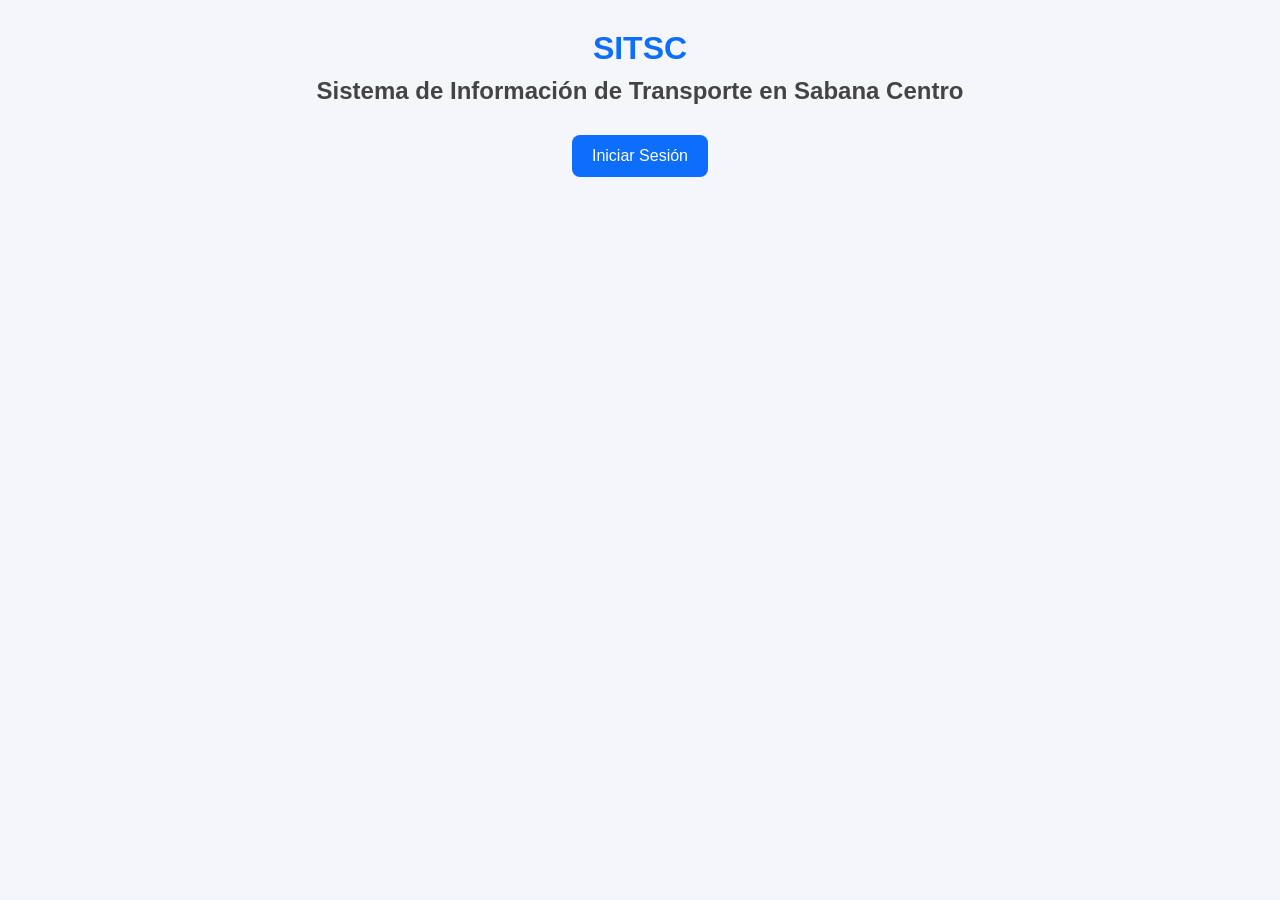
<file: RutaYa/index.html>
<!DOCTYPE html>
<html lang="es">
<head>
    <meta charset="UTF-8">
    <title>SITSC</title>
    <link rel="stylesheet" href="css/estilos.css">
</head>
<body>

    <h1>SITSC</h1>
    <h2>Sistema de Información de Transporte en Sabana Centro</h2>

    <a href="paginas/login.html">
        <button>Iniciar Sesión</button>
    </a>

</body>
</html>
</file>
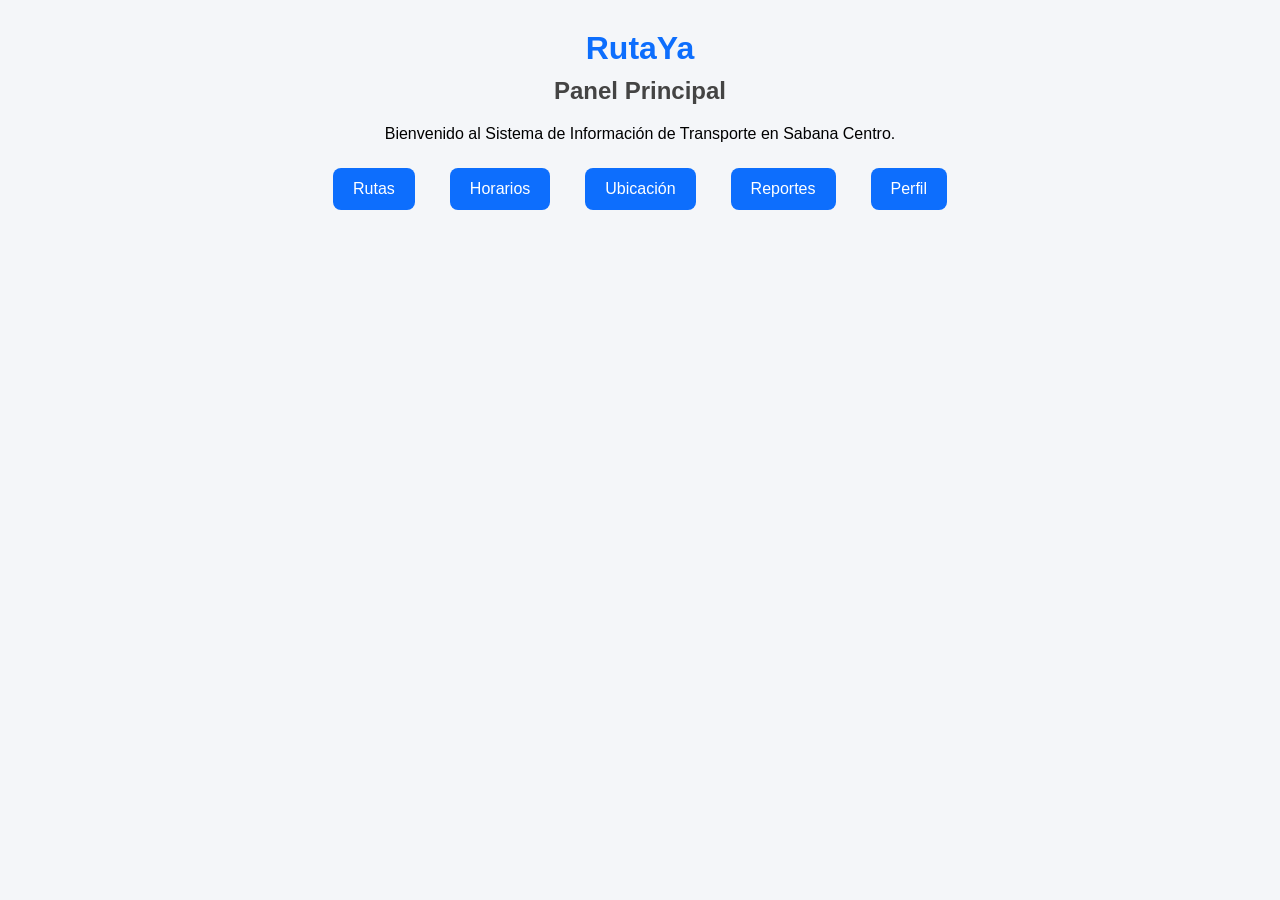
<file: RutaYa/paginas/dashboard.html>
<!DOCTYPE html>
<html lang="es">
<head>
    <meta charset="UTF-8">
    <meta name="viewport" content="width=device-width, initial-scale=1.0">
    <title>RutaYa - Dashboard</title>
    <link rel="stylesheet" href="../css/estilos.css">
</head>
<body>

    <h1>RutaYa</h1>
    <h2>Panel Principal</h2>

    <p>Bienvenido al Sistema de Información de Transporte en Sabana Centro.</p>

    <div class="menu">
        <a href="rutas.html">
            <button>Rutas</button>
        </a>

        <a href="horarios.html">
            <button>Horarios</button>
        </a>

        <a href="ubicacion.html">
            <button>Ubicación</button>
        </a>

        <a href="reportes.html">
            <button>Reportes</button>
        </a>

        <a href="perfil.html">
            <button>Perfil</button>
        </a>
    </div>

</body>
</html>
</file>
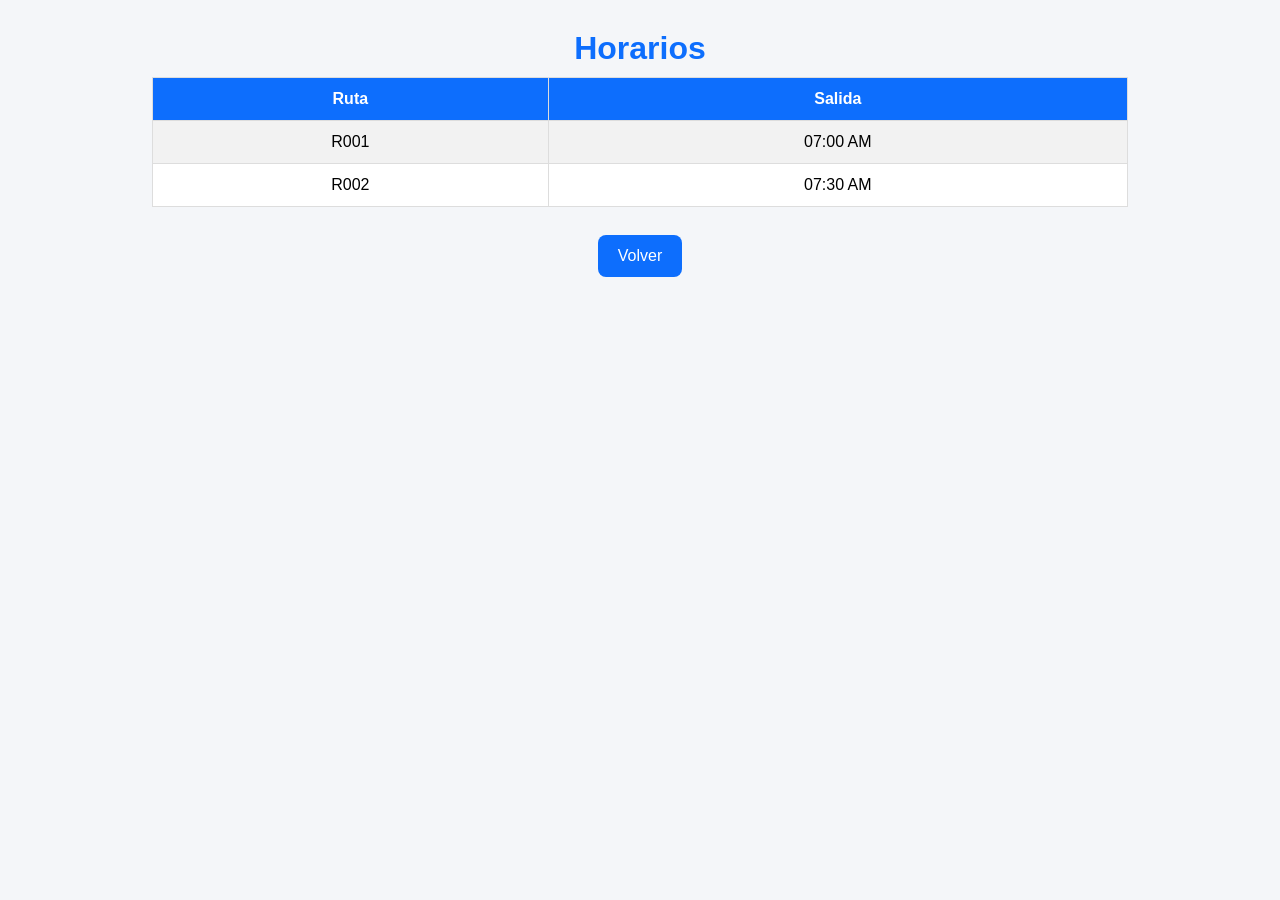
<file: RutaYa/paginas/horarios.html>
<!DOCTYPE html>
<html lang="es">
<head>
    <meta charset="UTF-8">
    <title>Horarios</title>
    <link rel="stylesheet" href="../css/estilos.css">
</head>
<body>

<h1>Horarios</h1>

<table border="1">
    <tr>
        <th>Ruta</th>
        <th>Salida</th>
    </tr>

    <tr>
        <td>R001</td>
        <td>07:00 AM</td>
    </tr>

    <tr>
        <td>R002</td>
        <td>07:30 AM</td>
    </tr>
</table>

<br>

<a href="dashboard.html">
    <button>Volver</button>
</a>

</body>
</html>
</file>
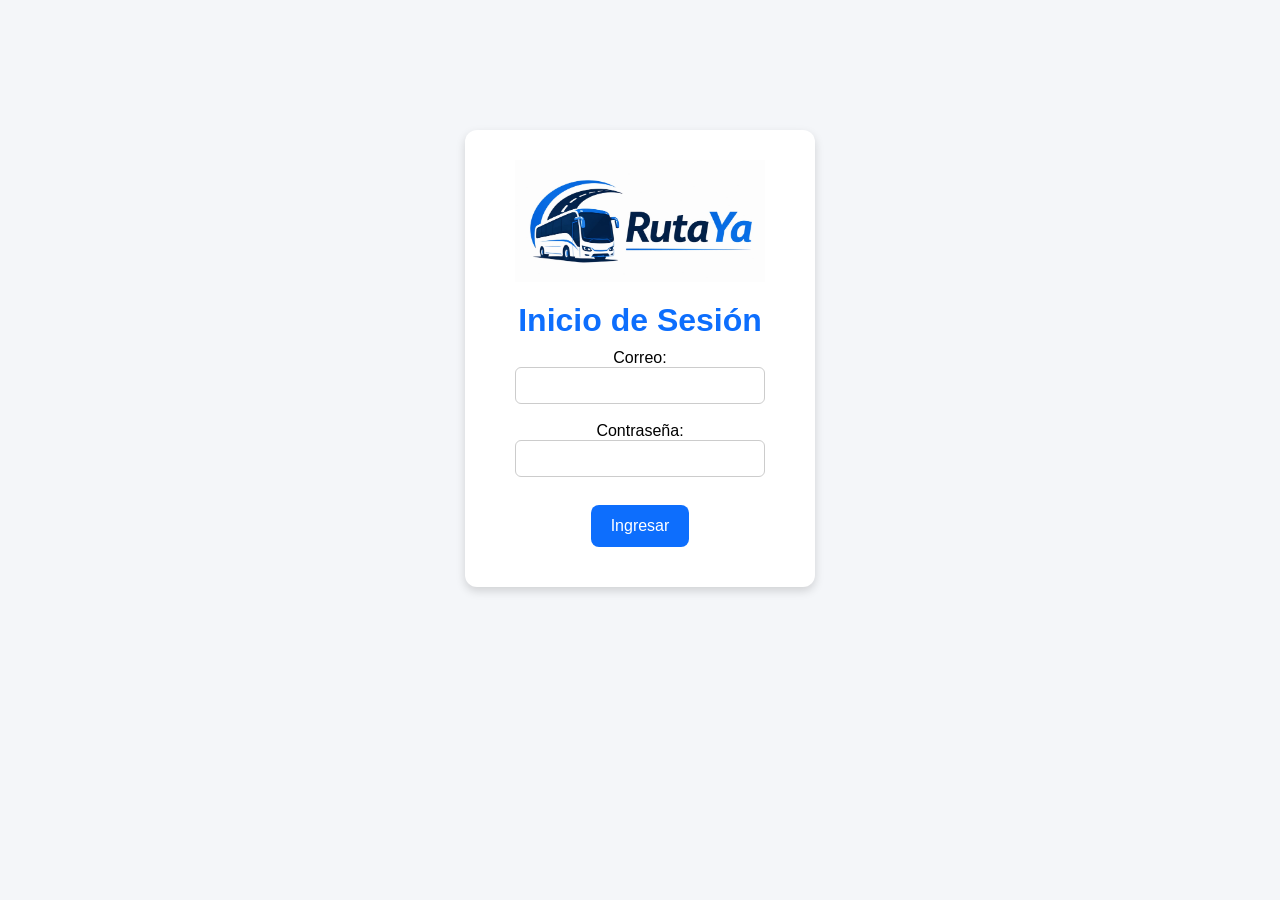
<file: RutaYa/paginas/login.html>
<!DOCTYPE html>
<html lang="es">
<head>
    <meta charset="UTF-8">
    <title>Inicio de Sesión</title>
    <link rel="stylesheet" href="../css/estilos.css">
</head>
<body>

<div class="login-container">

<img src="../img/rutaya_logo.png" alt="Logo RutaYa" class="logo">

<h1>Inicio de Sesión</h1>

<label>Correo:</label>
<input type="email" id="correo">

<br><br>

<label>Contraseña:</label>
<input type="password" id="password">

<br><br>

<button onclick="iniciarSesion()">Ingresar</button>

</div>

<script src="../js/script.js"></script>



</body>
</html>


</div>
</file>
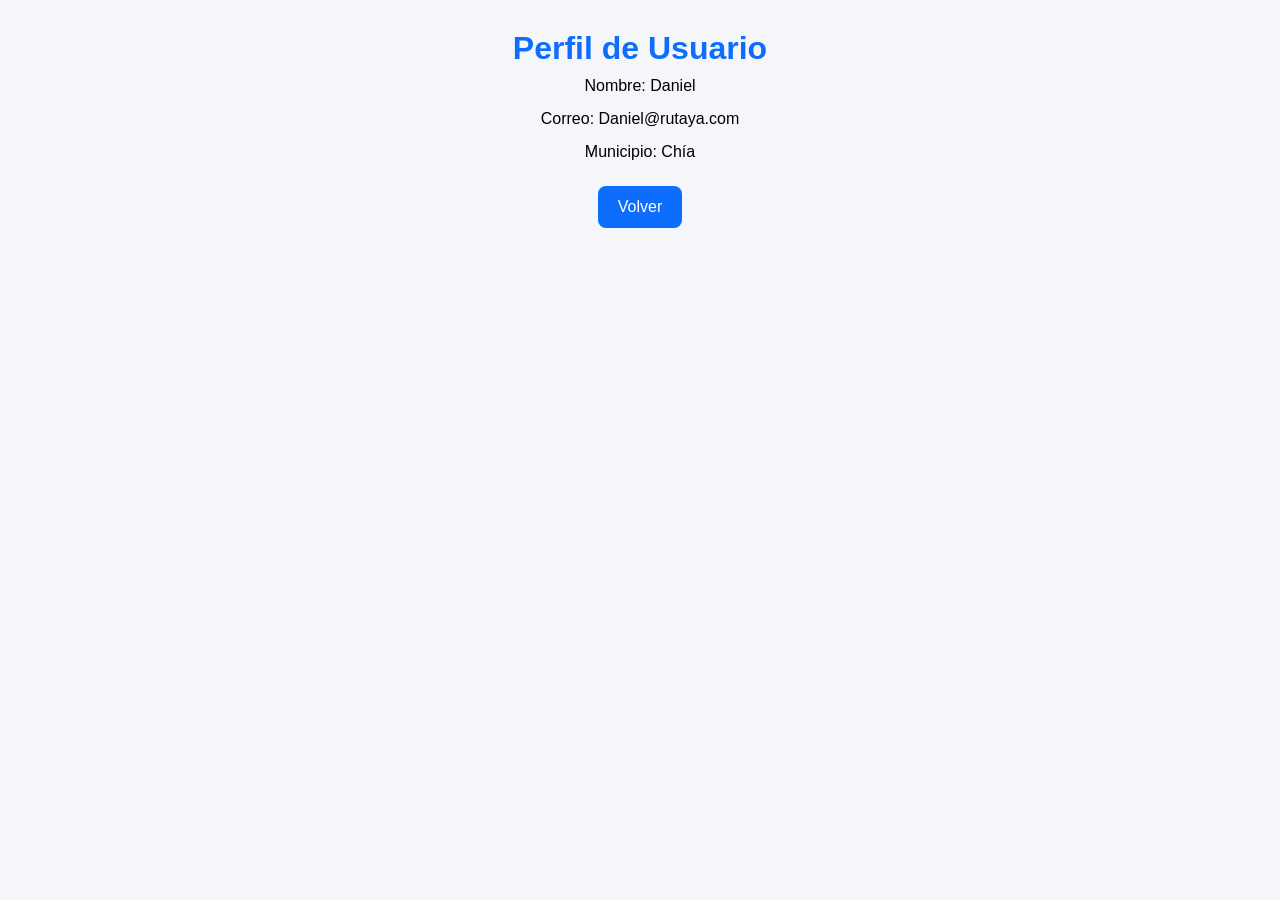
<file: RutaYa/paginas/perfil.html>
<!DOCTYPE html>
<html lang="es">
<head>
    <meta charset="UTF-8">
    <title>Perfil</title>
    <link rel="stylesheet" href="../css/estilos.css">
</head>
<body>

<h1>Perfil de Usuario</h1>

<p>Nombre: Daniel</p>
<p>Correo: Daniel@rutaya.com</p>
<p>Municipio: Chía</p>

<a href="dashboard.html">
    <button>Volver</button>
</a>

</body>
</html>
</file>
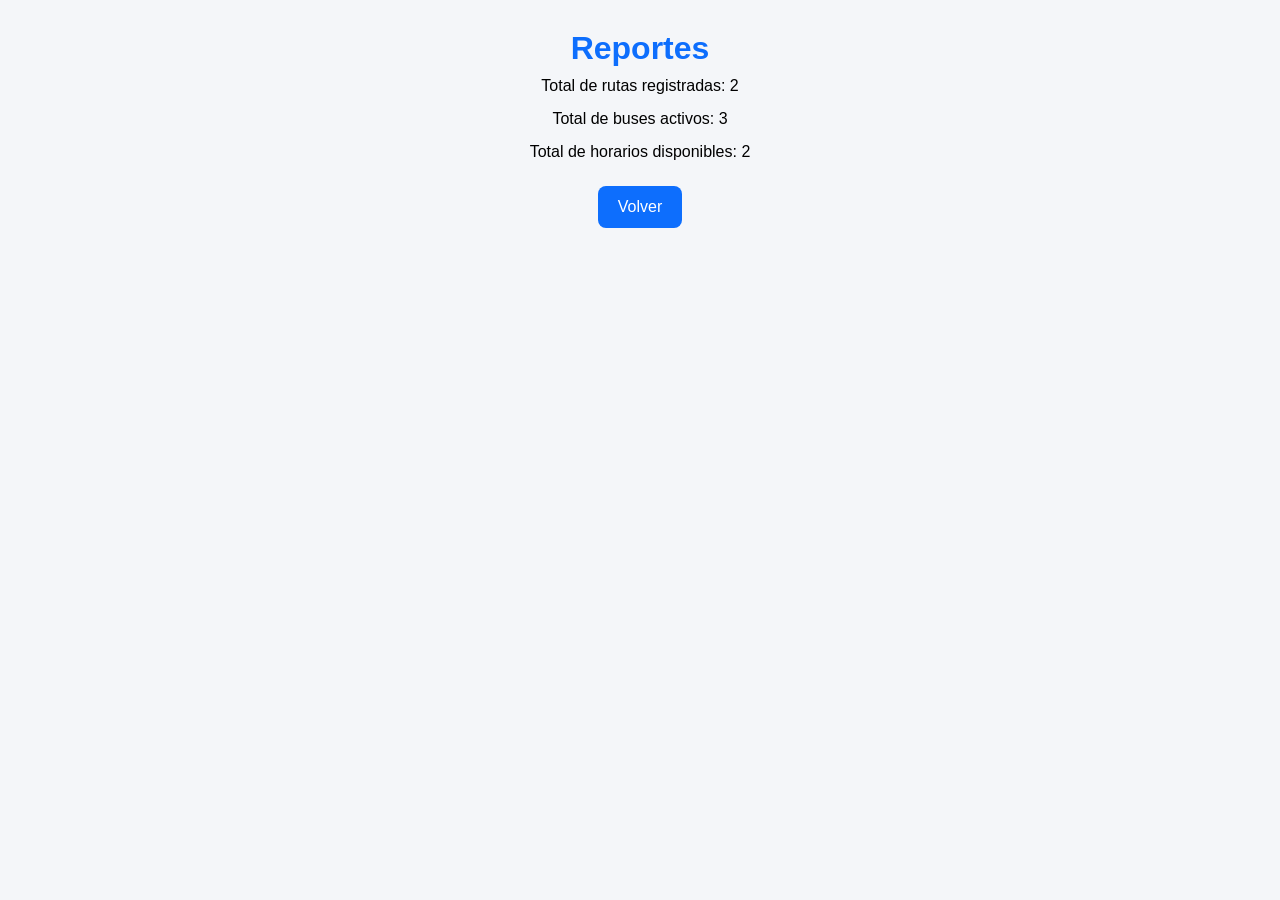
<file: RutaYa/paginas/reportes.html>
<!DOCTYPE html>
<html lang="es">
<head>
    <meta charset="UTF-8">
    <title>Reportes</title>
    <link rel="stylesheet" href="../css/estilos.css">
</head>
<body>

<h1>Reportes</h1>

<p>Total de rutas registradas: 2</p>
<p>Total de buses activos: 3</p>
<p>Total de horarios disponibles: 2</p>

<a href="dashboard.html">
    <button>Volver</button>
</a>

</body>
</html>
</file>
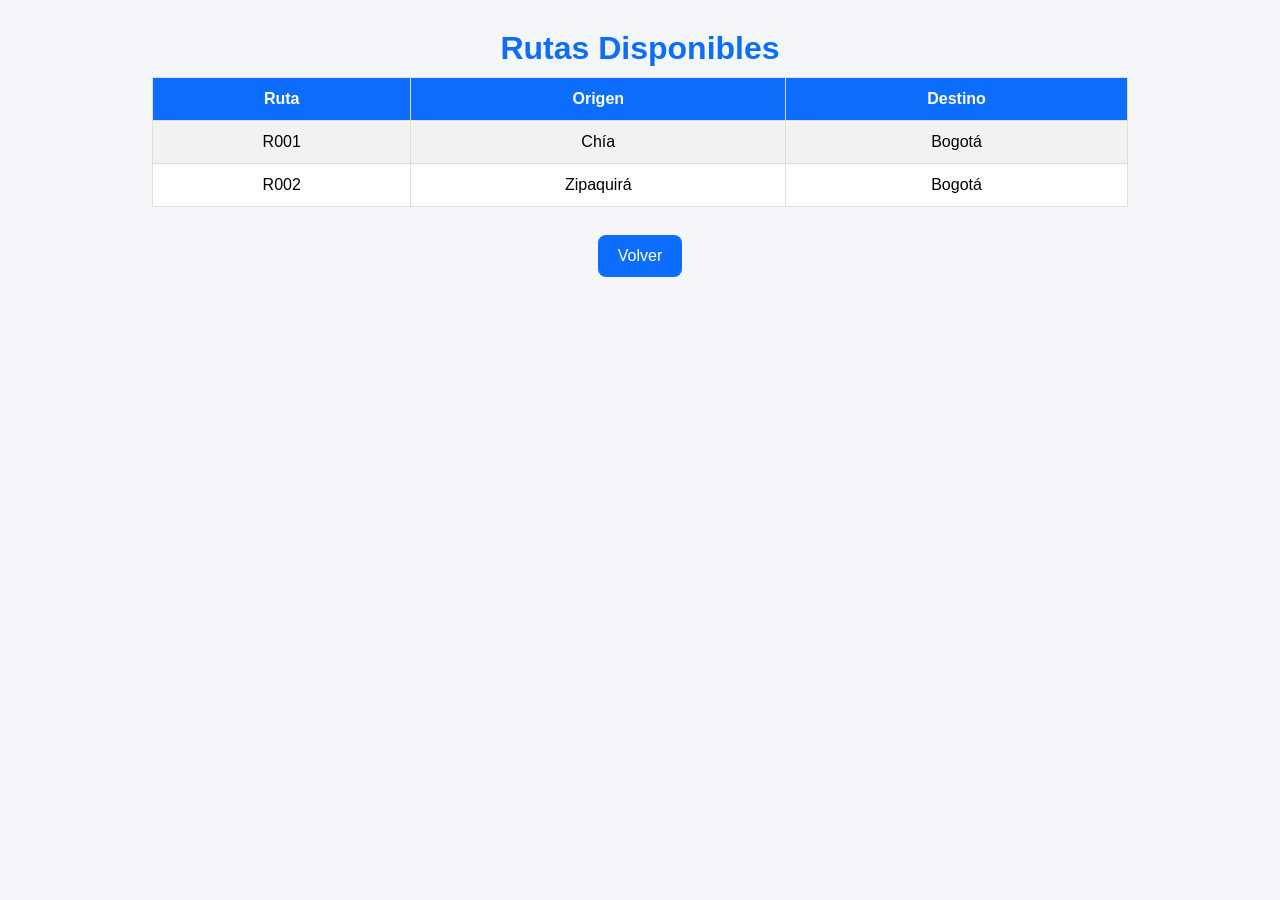
<file: RutaYa/paginas/rutas.html>
<!DOCTYPE html>
<html lang="es">
<head>
    <meta charset="UTF-8">
    <title>Rutas</title>
    <link rel="stylesheet" href="../css/estilos.css">
</head>
<body>

<h1>Rutas Disponibles</h1>

<table border="1">
    <tr>
        <th>Ruta</th>
        <th>Origen</th>
        <th>Destino</th>
    </tr>

    <tr>
        <td>R001</td>
        <td>Chía</td>
        <td>Bogotá</td>
    </tr>

    <tr>
        <td>R002</td>
        <td>Zipaquirá</td>
        <td>Bogotá</td>
    </tr>
</table>

<br>

<a href="dashboard.html">
    <button>Volver</button>
</a>

</body>
</html>
</file>
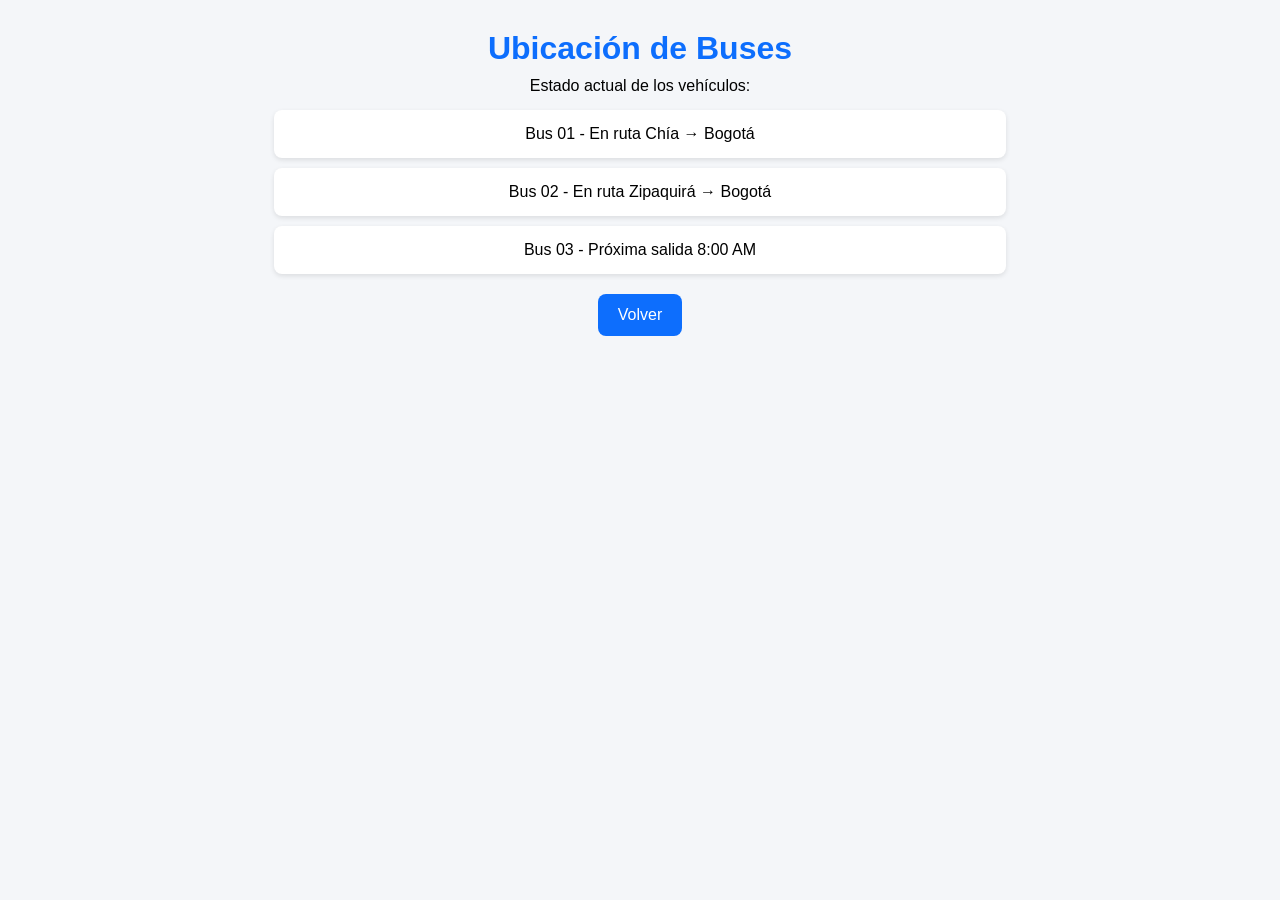
<file: RutaYa/paginas/ubicacion.html>
<!DOCTYPE html>
<html lang="es">
<head>
    <meta charset="UTF-8">
    <title>Ubicación</title>
    <link rel="stylesheet" href="../css/estilos.css">
</head>
<body>

<h1>Ubicación de Buses</h1>

<p>Estado actual de los vehículos:</p>

<ul>
    <li>Bus 01 - En ruta Chía → Bogotá</li>
    <li>Bus 02 - En ruta Zipaquirá → Bogotá</li>
    <li>Bus 03 - Próxima salida 8:00 AM</li>
</ul>

<a href="dashboard.html">
    <button>Volver</button>
</a>

</body>
</html>
</file>
<file: RutaYa/css/estilos.css>
*{
    margin: 0;
    padding: 0;
    box-sizing: border-box;
    font-family: Arial, sans-serif;
}

body{
    background-color: #f4f6f9;
    text-align: center;
    padding: 30px;
}

h1{
    color: #0d6efd;
    margin-bottom: 10px;
}

h2{
    color: #444;
    margin-bottom: 20px;
}

p{
    margin-bottom: 15px;
}

button{
    background-color: #0d6efd;
    color: white;
    border: none;
    padding: 12px 20px;
    margin: 10px;
    border-radius: 8px;
    cursor: pointer;
    font-size: 16px;
}

button:hover{
    background-color: #0b5ed7;
}

input{
    width: 250px;
    padding: 10px;
    border: 1px solid #ccc;
    border-radius: 6px;
}

table{
    margin: auto;
    border-collapse: collapse;
    width: 80%;
    background-color: white;
}

th{
    background-color: #0d6efd;
    color: white;
}

th, td{
    border: 1px solid #ddd;
    padding: 12px;
}

tr:nth-child(even){
    background-color: #f2f2f2;
}

ul{
    list-style: none;
}

li{
    background-color: white;
    margin: 10px auto;
    padding: 15px;
    width: 60%;
    border-radius: 8px;
    box-shadow: 0px 2px 5px rgba(0,0,0,0.1);
}

.menu{
    display: flex;
    flex-wrap: wrap;
    justify-content: center;
    gap:15px;
}

.login-container{
    background-color: white;
    width: 350px;
    margin: auto;
    margin-top: 100px;
    padding: 30px;
    border-radius: 12px;
    box-shadow: 0px 4px 10px rgba(0,0,0,0.15);
}

.logo{
    width: 250px;
    height: auto;
    display: block;
    margin: 0 auto 20px;
}
</file>
